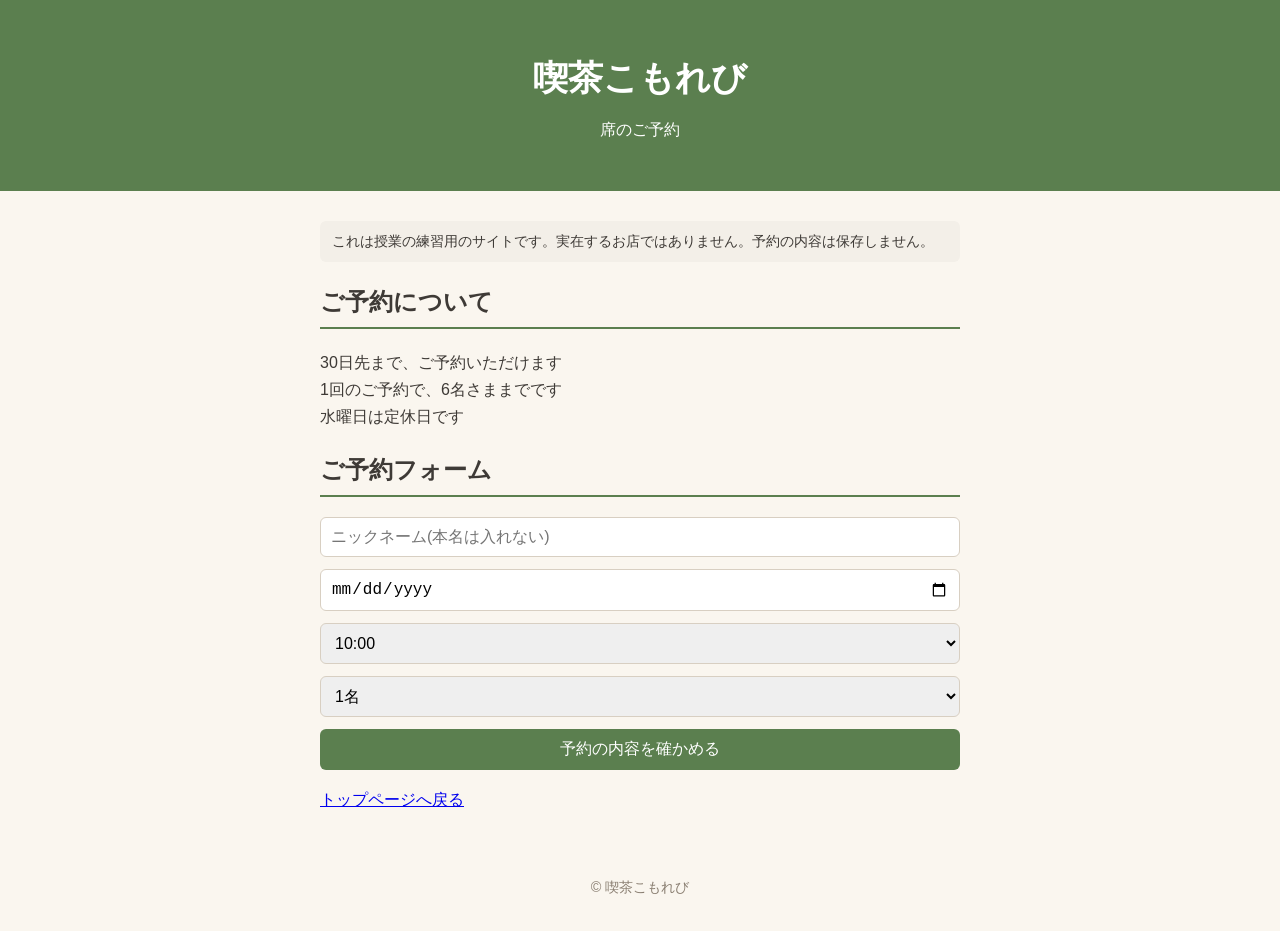
<file: public/reserve.html>
<!DOCTYPE html>
<html lang="ja">
<head>
  <meta charset="UTF-8">
  <meta name="viewport" content="width=device-width, initial-scale=1.0">
  <title>席のご予約 | 喫茶こもれび</title>
  <link rel="stylesheet" href="style.css">
  <link rel="stylesheet" href="reserve.css">
</head>
<body>
  <header>
    <h1>喫茶こもれび</h1>
    <p class="catch">席のご予約</p>
  </header>

  <main>
    <p class="practice">これは授業の練習用のサイトです。実在するお店ではありません。予約の内容は保存しません。</p>

    <section>
      <h2>ご予約について</h2>
      <ul>
        <li>30日先まで、ご予約いただけます</li>
        <li>1回のご予約で、6名さままでです</li>
        <li>水曜日は定休日です</li>
      </ul>
    </section>

    <section>
      <h2>ご予約フォーム</h2>
      <form id="reserve-form" class="reserve">
        <input type="text" name="nickname" placeholder="ニックネーム(本名は入れない)" maxlength="20" required>

        <input type="date" name="date" required>

        <select name="time">
          <option>10:00</option>
          <option>13:00</option>
          <option>16:00</option>
        </select>

        <select name="people">
          <option value="1">1名</option>
          <option value="2">2名</option>
          <option value="3">3名</option>
          <option value="4">4名</option>
          <option value="5">5名</option>
          <option value="6">6名</option>
        </select>

        <button type="submit">予約の内容を確かめる</button>
      </form>
      <p id="result" role="status"></p>
    </section>

    <p><a href="index.html">トップページへ戻る</a></p>
  </main>

  <footer>
    <p>&copy; 喫茶こもれび</p>
  </footer>

  <script src="reserve.js"></script>
</body>
</html>
</file>
<file: public/style.css>
body {
  margin: 0;
  font-family: sans-serif;
  color: #3e3a36;
  background: #faf6ef;
  line-height: 1.7;
}

header {
  padding: 48px 16px;
  text-align: center;
  color: #fff;
  background: #5b7f4f;
}

header h1 {
  margin: 0;
  font-size: 2.2rem;
}

.catch {
  margin: 8px 0 0;
}

main {
  max-width: 640px;
  margin: 0 auto;
  padding: 16px;
}

h2 {
  border-bottom: 2px solid #5b7f4f;
  padding-bottom: 4px;
}

ul {
  padding: 0;
  list-style: none;
}

.date {
  margin-right: 12px;
  color: #8a7f72;
}

.menu li {
  display: flex;
  justify-content: space-between;
  padding: 8px 0;
  border-bottom: 1px dashed #d8cfc2;
}

footer {
  padding: 16px;
  text-align: center;
  font-size: 0.9rem;
  color: #8a7f72;
}
</file>
<file: public/reserve.css>
.reserve {
  display: grid;
  gap: 12px;
}

.reserve input,
.reserve select,
.reserve button {
  padding: 10px;
  font-size: 1rem;
  border: 1px solid #d8cfc2;
  border-radius: 6px;
}

.reserve button {
  color: #fff;
  background: #5b7f4f;
  border: none;
  cursor: pointer;
}

#result {
  font-weight: bold;
  color: #5b7f4f;
}

#result.error {
  color: #b3412e;
}

.practice {
  padding: 8px 12px;
  font-size: 0.9rem;
  background: #f3efe8;
  border-radius: 6px;
}
</file>
